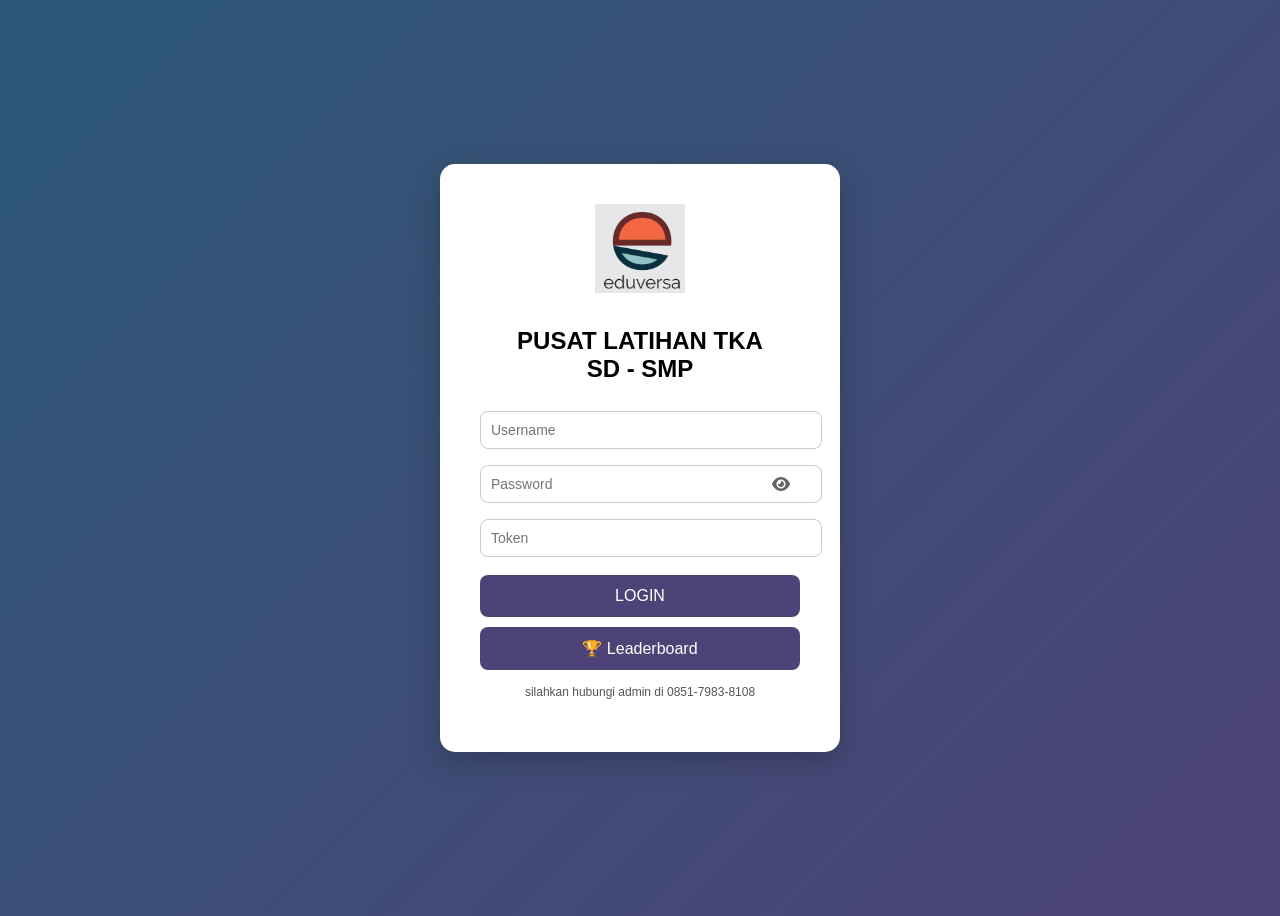
<file: index.html>
<!doctype html>
<html lang="id">
  <meta name="viewport" content="width=device-width, initial-scale=1.0" />
  <head>
    <meta charset="UTF-8" />
    <title>Login TKA 2026</title>
    <link rel="stylesheet" href="style.css" />

    <link
      rel="stylesheet"
      href="https://cdnjs.cloudflare.com/ajax/libs/font-awesome/6.4.0/css/all.min.css"
    />
  </head>

  <body>
    <div class="login-container">
      <img src="edu.jpg" class="logo" />

      <h2>
        PUSAT LATIHAN TKA <br />
        SD - SMP
      </h2>

      <input type="text" id="username" placeholder="Username" />

      <div class="password-box">
        <input type="password" id="password" placeholder="Password" />
        <i class="fa fa-eye" id="togglePassword"></i>
      </div>

      <input type="text" id="token" placeholder="Token" />

      <button onclick="login()">LOGIN</button>
      <button onclick="window.location = 'leaderboard.html'">
        🏆 Leaderboard
      </button>

      <p class="info">silahkan hubungi admin di 0851-7983-8108</p>

      <p id="error"></p>
    </div>

    <!-- ANIMASI LOADING MENUNGGU -->
    <div id="loadingOverlay" style="display: none">
      <div class="loader"></div>
      <p>Sedang login...</p>
    </div>

    <script src="script.js"></script>
  </body>
</html>
</file>
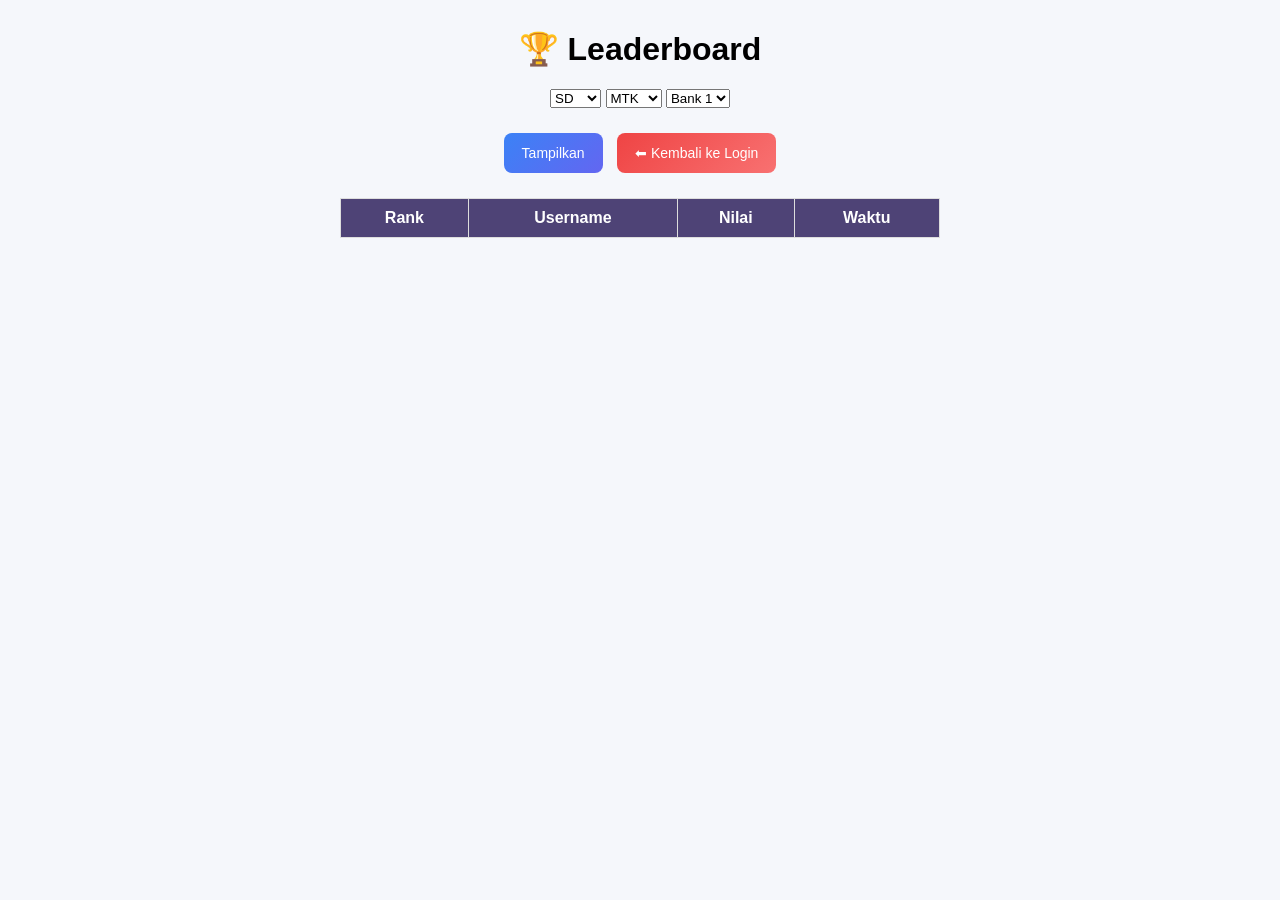
<file: leaderboard.html>
<!doctype html>
<html>
  <head>
    <title>Leaderboard</title>
    <link rel="stylesheet" href="leaderboard.css" />
  </head>

  <body>
    <div class="container">
      <h1>🏆 Leaderboard</h1>

      <select id="jenjang">
        <option value="SD">SD</option>
        <option value="SMP">SMP</option>
      </select>

      <select id="mapel">
        <option value="MTK">MTK</option>
        <option value="INDO">INDO</option>
      </select>

      <select id="bank">
        <option value="1">Bank 1</option>
        <option value="2">Bank 2</option>
        <option value="3">Bank 3</option>
        <option value="4">Bank 4</option>
        <!-- tambah -->
        <option value="5">Bank 5</option>
        <!-- tambah -->
      </select>

      <div style="margin-top: 20px">
        <button id="btnLoad" class="btn-primary" onclick="loadLeaderboard()">
          Tampilkan
        </button>
        <button class="btn-danger" onclick="keLogin()">
          ⬅ Kembali ke Login
        </button>
      </div>

      <table id="tabel">
        <tr>
          <th>Rank</th>
          <th>Username</th>
          <th>Nilai</th>
          <th>Waktu</th>
        </tr>
      </table>
    </div>

    <div
      id="loadingOverlay"
      style="
        display: none;
        position: fixed;
        top: 0;
        left: 0;
        width: 100%;
        height: 100%;
        background: rgba(0, 0, 0, 0.5);
        justify-content: center;
        align-items: center;
        color: white;
        font-size: 20px;
        z-index: 999;
      "
    >
      Memuat leaderboard...
    </div>

    <script src="leaderboard.js"></script>
  </body>
</html>
</file>
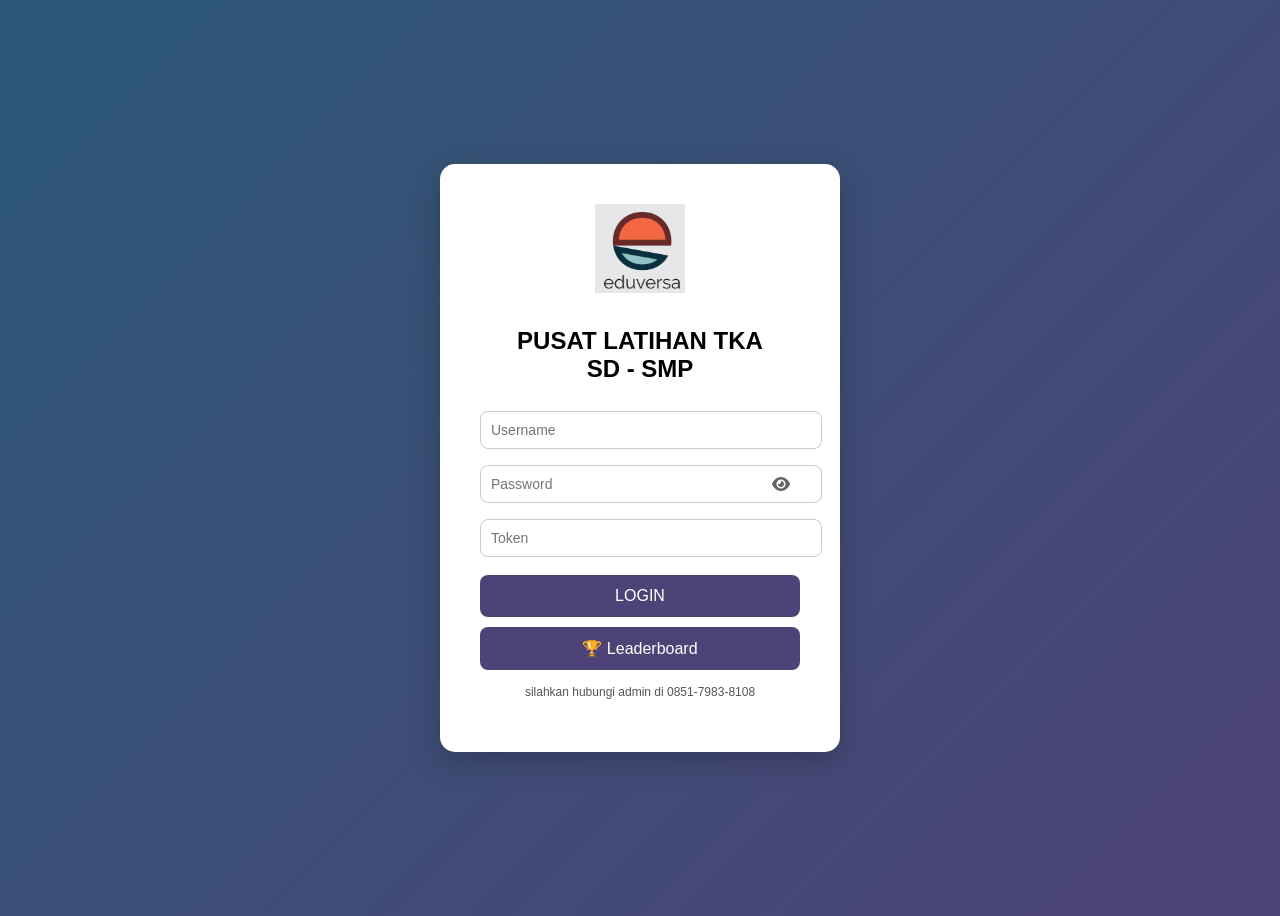
<file: menu.html>
<!doctype html>
<html>
  <meta name="viewport" content="width=device-width, initial-scale=1.0" />
  <head>
    <title>Menu Ujian</title>
    <link rel="stylesheet" href="menu.css" />
  </head>

  <body>
    <div class="container">
      <h1>Menu Ujian TKA</h1>

      <button
        onclick="logout()"
        style="background: #ef4444; margin-bottom: 15px"
      >
        Logout
      </button>

      <div id="menuArea"></div>
    </div>

    <div id="loadingOverlay" style="display: none">
      <div class="loader"></div>
      <p>Memproses...</p>
    </div>

    <script src="menu.js"></script>
  </body>
</html>
</file>
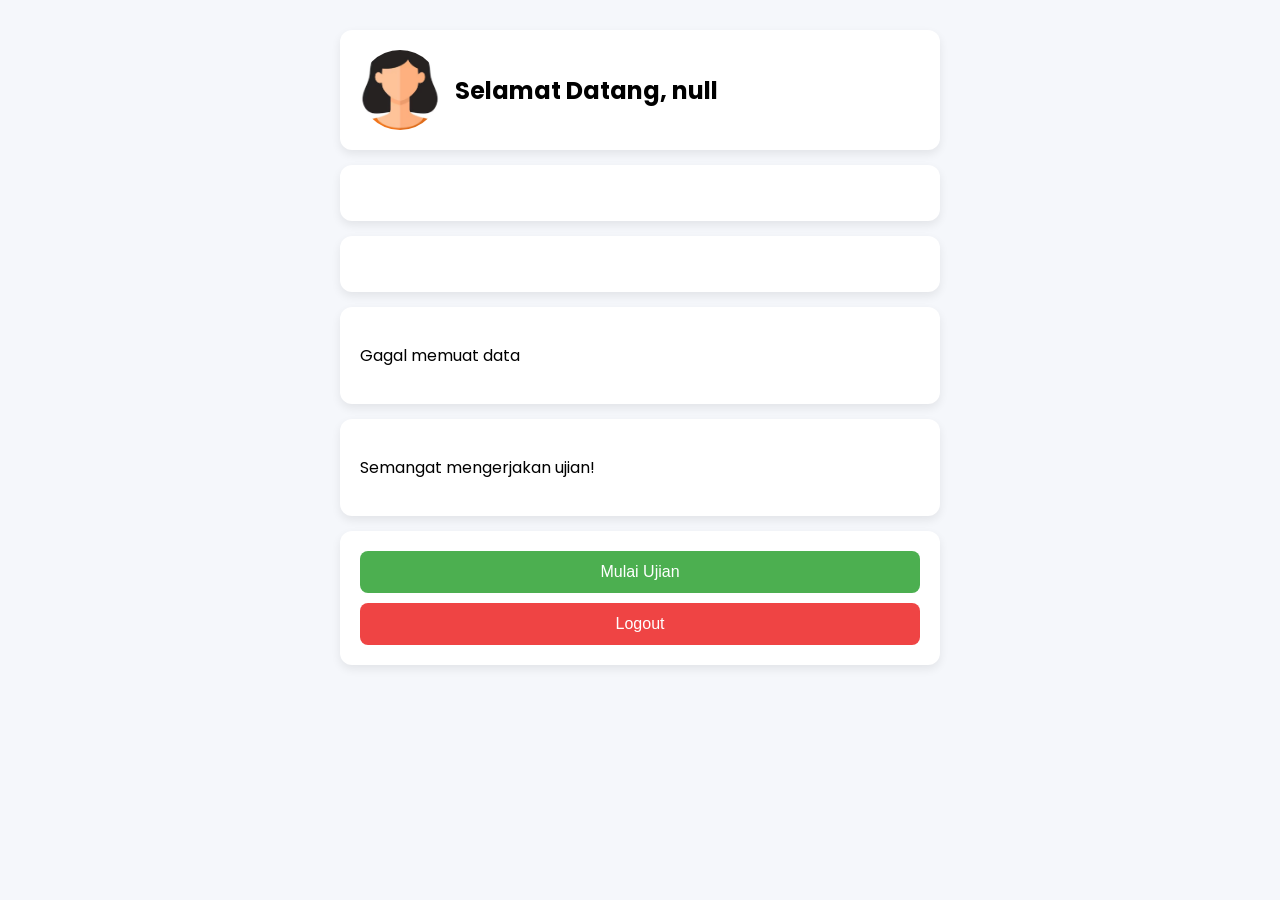
<file: pramenu.html>
<!doctype html>
<html>
  <meta name="viewport" content="width=device-width, initial-scale=1.0" />
  <head>
    <meta charset="UTF-8" />
    <title>Pramenu TKA</title>
    <link
      href="https://fonts.googleapis.com/css2?family=Poppins&display=swap"
      rel="stylesheet"
    />
    <!-- CSS -->
    <link rel="stylesheet" href="pramenu.css" />
  </head>

  <body>
    <div class="container">
      <!-- PROFILE -->
      <div class="card flex">
        <img id="avatar" class="avatar" />
        <div>
          <h2 id="hi"></h2>
          <p id="kalimat"></p>
          <p id="sekolah"></p>
        </div>
      </div>

      <!-- KALIMAT -->
      <div class="card">
        <p id="kalimat"></p>
      </div>

      <!-- PESAN ADMIN -->
      <div class="card">
        <p id="pesan"></p>
      </div>

      <!-- INFO SUBMIT -->
      <div class="card">
        <p id="infoSubmit"></p>
      </div>

      <!-- CATATAN -->
      <div class="card">
        <p id="catatan"></p>
      </div>

      <!-- PESAN ADMIN -->

      <!-- BUTTON -->
      <div class="card">
        <button onclick="lanjut()">Mulai Ujian</button>
        <button
          onclick="logout()"
          style="background: #ef4444; margin-top: 10px"
        >
          Logout
        </button>
      </div>
    </div>

    <!-- <p id="pesan"></p> -->

    <!-- loading -->
    <div id="loadingOverlay" style="display: none">
      <div class="loader"></div>
      <p>Memproses...</p>
    </div>

    <!-- JS -->
    <script src="pramenu.js"></script>
  </body>
</html>
</file>
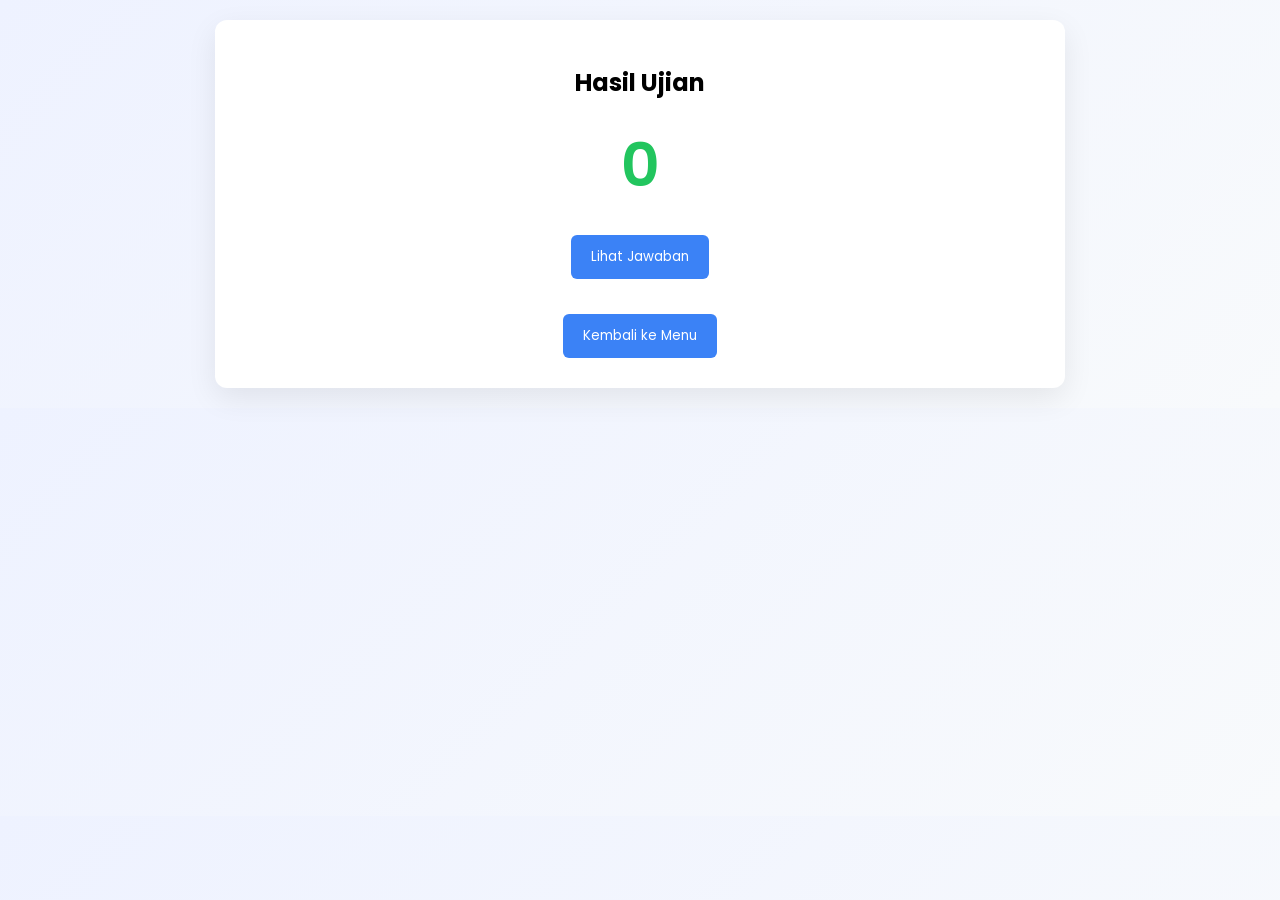
<file: skor.html>
<!doctype html>
<html>
  <meta name="viewport" content="width=device-width, initial-scale=1.0" />
  <head>
    <title>Hasil Ujian</title>

    <link
      href="https://fonts.googleapis.com/css2?family=Poppins:wght@300;400;500;600&display=swap"
      rel="stylesheet"
    />

    <style>
      body {
        font-family: "Poppins", sans-serif;
        background: linear-gradient(135deg, #eef2ff, #f8fafc);
        text-align: center;
        padding: 20px;
        margin: 0;
      }

      .box {
        background: white;
        padding: 25px;
        display: inline-block;
        border-radius: 12px;
        box-shadow: 0 10px 30px rgba(0, 0, 0, 0.08);
        width: 100%;
        max-width: 800px;
      }

      .nilai {
        font-size: 60px;
        font-weight: 600;
        color: #22c55e;
        margin-bottom: 20px;
      }

      button {
        padding: 12px 20px;
        border: none;
        border-radius: 6px;
        background: #3b82f6;
        color: white;
        cursor: pointer;
        font-family: "Poppins";
        margin: 5px;
      }

      button:hover {
        opacity: 0.9;
      }

      /* TABLE */
      .table-container {
        width: 100%;
        overflow-x: auto;
      }

      table {
        border-collapse: collapse;
        width: 100%;
        margin-top: 20px;
        display: none;
        min-width: 400px; /* supaya tidak gepeng */
      }

      th,
      td {
        border: 1px solid #e2e8f0;
        padding: 10px;
        text-align: center;
      }

      th {
        background: #f1f5f9;
      }

      .benar {
        background: #dcfce7;
      }

      .salah {
        background: #fee2e2;
      }

      /* RESPONSIVE */
      @media (max-width: 600px) {
        .nilai {
          font-size: 40px;
        }

        h2 {
          font-size: 20px;
        }

        .box {
          padding: 20px;
        }

        button {
          width: 100%;
        }
      }
    </style>
  </head>

  <body>
    <div class="box">
      <h2>Hasil Ujian</h2>

      <div class="nilai" id="nilai"></div>

      <button onclick="lihatJawaban()">Lihat Jawaban</button>
      <br /><br />

      <button onclick="kembali()">Kembali ke Menu</button>

      <table id="tabelJawaban">
        <tr>
          <th>No</th>
          <th>Jawaban User</th>
          <th>Jawaban Sistem</th>
        </tr>
      </table>
    </div>

    <script src="skor.js"></script>
  </body>
</html>
</file>
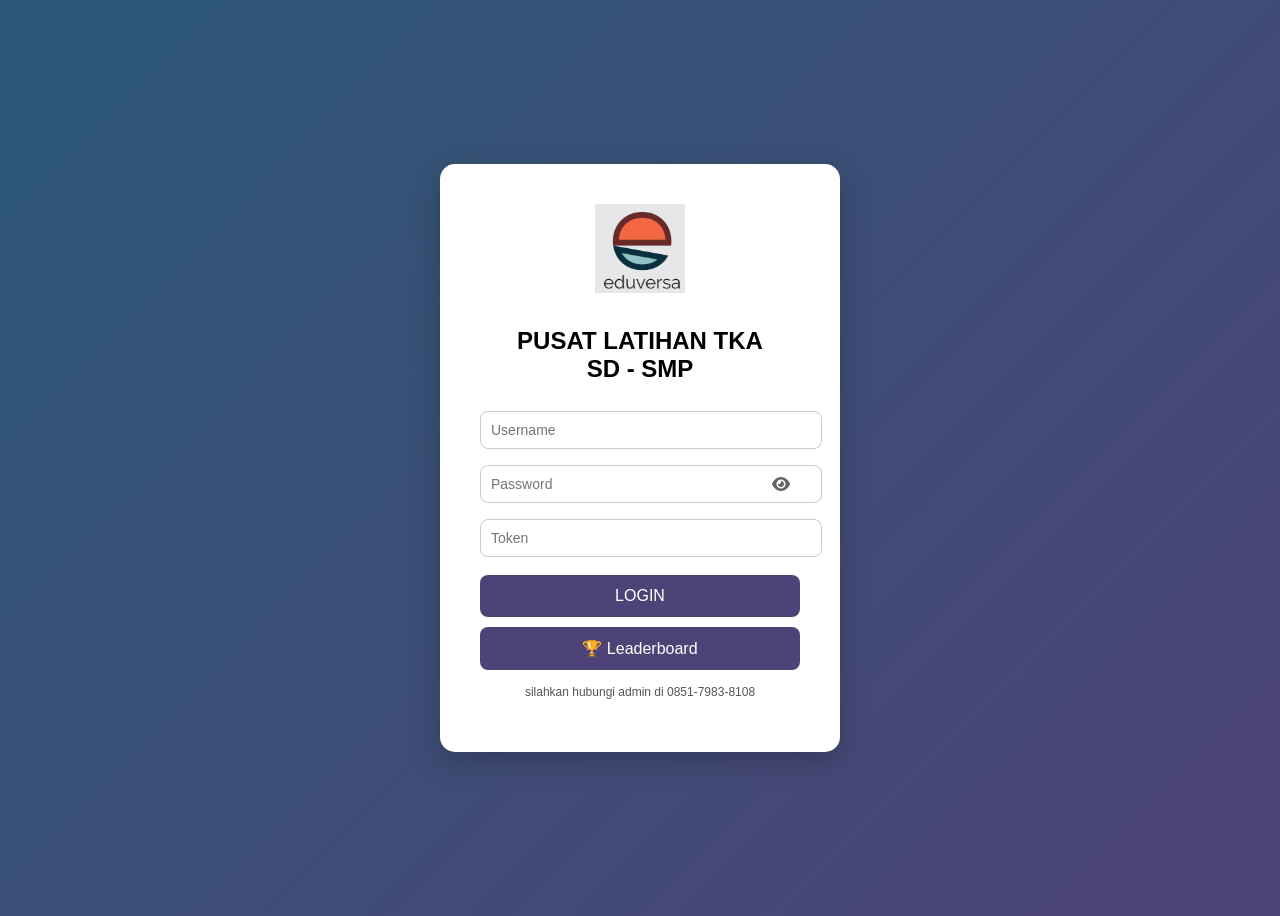
<file: ujian.html>
<!doctype html>
<html>
  <meta name="viewport" content="width=device-width, initial-scale=1.0" />
  <head>
    <!-- =====================================================
FONT GOOGLE
===================================================== -->

    <link
      href="https://fonts.googleapis.com/css2?family=Poppins:wght@300;400;500;600&display=swap"
      rel="stylesheet"
    />
    <title>Ujian</title>

    <style>
      body {
        font-family: "Poppins", sans-serif;
        background: linear-gradient(135deg, #eef2ff, #f8fafc);
        margin: 0;
      }

      .header {
        background: #1e293b;
        color: white;
        padding: 18px;
        display: flex;
        justify-content: space-between;
        font-size: 18px;
      }

      .container {
        max-width: 850px;
        margin: auto;
        background: white;
        padding: 35px;
        margin-top: 40px;
        border-radius: 12px;
        box-shadow: 0 8px 25px rgba(0, 0, 0, 0.08);
      }

      #nomorSoal {
        font-weight: 600;
      }

      #timer {
        font-weight: 500;
        color: #38bdf8;
      }

      .pilihan {
        margin: 12px 0;
        padding: 10px;
        border-radius: 6px;
        transition: 0.2s;
      }

      .pilihan:hover {
        background: #f1f5f9;
      }

      button {
        padding: 11px 24px;
        border: none;
        border-radius: 6px;
        cursor: pointer;
        font-family: "Poppins";
        font-size: 14px;
        margin-top: 25px;
      }

      #btnPrev {
        background: #64748b;
        color: white;
      }

      #btnNext {
        background: #3b82f6;
        color: white;
      }

      #btnSubmit {
        background: #16a34a;
        color: white;
      }

      button:hover {
        opacity: 0.9;
      }

      table {
        border-collapse: collapse;
        width: 100%;
        margin-top: 20px;
      }

      td,
      th {
        border: 1px solid #e2e8f0;
        padding: 10px;
        text-align: center;
      }

      th {
        background: #f1f5f9;
      }

      .gambar-soal {
        text-align: center;
        margin: 15px 0;
      }

      .gambar-soal img {
        width: 100%;
        max-width: 100%;
        height: auto;
        max-height: 80vh; /* 🔥 hampir full layar */
        object-fit: contain;
        border-radius: 10px;
      }

      .loading {
        opacity: 0.7;
        cursor: not-allowed;
      }

      .spinner {
        border: 3px solid #ccc;
        border-top: 3px solid #fff;
        border-radius: 50%;
        width: 14px;
        height: 14px;
        display: inline-block;
        animation: spin 1s linear infinite;
        margin-left: 8px;
      }

      @keyframes spin {
        100% {
          transform: rotate(360deg);
        }
      }

      .img-loading {
        text-align: center;
        padding: 20px;
        color: #64748b;
        font-style: italic;
      }

      .img-loading::after {
        content: " ⏳";
      }
    </style>
  </head>

  <body>
    <div class="header">
      <div id="nomorSoal"></div>

      <div id="timer"></div>
    </div>

    <div class="container">
      <div id="soal"></div>

      <button id="btnPrev" onclick="sebelumnya()">Sebelumnya</button>

      <button id="btnNext" onclick="selanjutnya()">Selanjutnya</button>

      <button id="btnSubmit" onclick="submitUjian()">
        <span id="textSubmit">Submit</span>
      </button>
    </div>

    <script src="ujian.js"></script>
  </body>
</html>
</file>
<file: style.css>
body {
  font-family: Arial, sans-serif;
  background: linear-gradient(135deg, #2b5876, #4e4376);
  height: 100vh;
  display: flex;
  justify-content: center;
  align-items: center;
}

.login-container {
  background: white;
  padding: 40px;
  border-radius: 15px;
  box-shadow: 0 10px 30px rgba(0, 0, 0, 0.2);
  width: 320px;
  text-align: center;
}

.logo {
  width: 90px;
  margin-bottom: 10px;
}

h2 {
  margin-bottom: 20px;
}

input {
  width: 100%;
  padding: 10px;
  margin: 8px 0;
  border-radius: 8px;
  border: 1px solid #ccc;
  font-size: 14px;
}

.password-box {
  position: relative;
}

.password-box i {
  position: absolute;
  right: 10px;
  top: 50%;
  transform: translateY(-50%);
  cursor: pointer;
  color: #666;
}

button {
  width: 100%;
  padding: 12px;
  border: none;
  border-radius: 8px;
  background: #4e4376;
  color: white;
  font-size: 16px;
  cursor: pointer;
  margin-top: 10px;
}

button:hover {
  background: #2b5876;
}

.info {
  font-size: 12px;
  margin-top: 15px;
  color: #555;
}

#error {
  color: red;
  margin-top: 10px;
  font-size: 13px;
}


#loadingOverlay {
  position: fixed;
  top: 0;
  left: 0;
  width: 100%;
  height: 100%;
  background: rgba(15, 23, 42, 0.7);
  display: flex;
  flex-direction: column;
  justify-content: center;
  align-items: center;
  color: white;
  font-family: "Poppins";
  z-index: 9999;
}

.loader {
  border: 4px solid #ccc;
  border-top: 4px solid #38bdf8;
  border-radius: 50%;
  width: 40px;
  height: 40px;
  animation: spin 1s linear infinite;
  margin-bottom: 10px;
}

@keyframes spin {
  100% {
    transform: rotate(360deg);
  }
}
</file>
<file: leaderboard.css>
body {
  font-family: Arial;
  background: #f5f7fb;
  text-align: center;
}

.container {
  max-width: 600px;
  margin: 30px auto;
}

table {
  width: 100%;
  border-collapse: collapse;
  margin-top: 20px;
}

th,
td {
  padding: 10px;
  border: 1px solid #ddd;
}

th {
  background: #4e4376;
  color: white;
}

.gold {
  background: gold;
}
.silver {
  background: silver;
}
.bronze {
  background: #cd7f32;
}

#loadingOverlay {
  backdrop-filter: blur(5px);
  transition: 0.3s;
}

/* =========================
   BUTTON STYLE MODERN
========================= */

button {
  padding: 12px 18px;
  border: none;
  border-radius: 8px;
  font-size: 14px;
  cursor: pointer;
  transition: all 0.2s ease;
  margin: 5px;
}

/* 🔵 Tombol utama */
.btn-primary {
  background: linear-gradient(135deg, #3b82f6, #6366f1);
  color: white;
}

.btn-primary:hover {
  transform: translateY(-2px);
  box-shadow: 0 6px 15px rgba(59, 130, 246, 0.3);
}

/* 🔴 Tombol logout */
.btn-danger {
  background: linear-gradient(135deg, #ef4444, #f87171);
  color: white;
}

.btn-danger:hover {
  transform: translateY(-2px);
  box-shadow: 0 6px 15px rgba(239, 68, 68, 0.3);
}

/* efek klik */
button:active {
  transform: scale(0.97);
}
</file>
<file: menu.css>
body {
  font-family: Arial;
  background: linear-gradient(135deg, #2b5876, #4e4376);
  display: flex;
  justify-content: center;
  align-items: center;
  height: 100vh;
  margin: 0;
}

.container {
  background: white;
  padding: 40px;
  border-radius: 15px;
  width: 500px;
  text-align: center;
}

button {
  padding: 12px 20px;
  margin: 10px;
  border: none;
  border-radius: 8px;
  background: #4e4376;
  color: white;
  font-size: 16px;
  cursor: pointer;
}

button:disabled {
  background: gray;
  cursor: not-allowed;
}

/* ====================================
WARNA TOMBOL SAAT DIPILIH
==================================== */

.selected {
  background: #2ecc71 !important;
  color: white;
}

.loading {
  opacity: 0.7;
  cursor: not-allowed;
}

.spinner {
  border: 3px solid #ccc;
  border-top: 3px solid #fff;
  border-radius: 50%;
  width: 14px;
  height: 14px;
  display: inline-block;
  animation: spin 1s linear infinite;
  margin-left: 8px;
}

@keyframes spin {
  100% {
    transform: rotate(360deg);
  }
}

#loadingOverlay {
  position: fixed;
  top: 0;
  left: 0;
  width: 100%;
  height: 100%;
  background: rgba(15, 23, 42, 0.7);
  display: flex;
  flex-direction: column;
  justify-content: center;
  align-items: center;
  color: white;
  z-index: 9999;
}

.loader {
  border: 4px solid #ccc;
  border-top: 4px solid #38bdf8;
  border-radius: 50%;
  width: 40px;
  height: 40px;
  animation: spin 1s linear infinite;
  margin-bottom: 10px;
}
</file>
<file: pramenu.css>
body {
  font-family: "Poppins", sans-serif;
  background: #f5f7fb;
  margin: 0;
}

/* container utama */
.container {
  max-width: 600px;
  margin: 30px auto;
}

/* card */
.card {
  background: #fff;
  padding: 20px;
  margin-bottom: 15px;
  border-radius: 12px;
  box-shadow: 0 4px 10px rgba(0, 0, 0, 0.08);
}

/* flex avatar */
.flex {
  display: flex;
  align-items: center;
  gap: 15px;
}

.avatar {
  width: 80px;
  height: 80px;
  border-radius: 50%;
  object-fit: cover;
}

/* tombol */
button {
  width: 100%;
  padding: 12px;
  border: none;
  background: #4caf50;
  color: white;
  font-size: 16px;
  border-radius: 8px;
  cursor: pointer;
}

button:hover {
  background: #45a049;
}

#pesan {
  color: #ff0000;
  line-height: 1.5;
}

#loadingOverlay {
  position: fixed;
  top: 0;
  left: 0;
  width: 100%;
  height: 100%;
  background: rgba(15, 23, 42, 0.7);
  display: flex;
  flex-direction: column;
  justify-content: center;
  align-items: center;
  color: white;
  z-index: 9999;
}

.loader {
  border: 4px solid #ccc;
  border-top: 4px solid #38bdf8;
  border-radius: 50%;
  width: 40px;
  height: 40px;
  animation: spin 1s linear infinite;
  margin-bottom: 10px;
}

@keyframes spin {
  100% {
    transform: rotate(360deg);
  }
}
</file>
